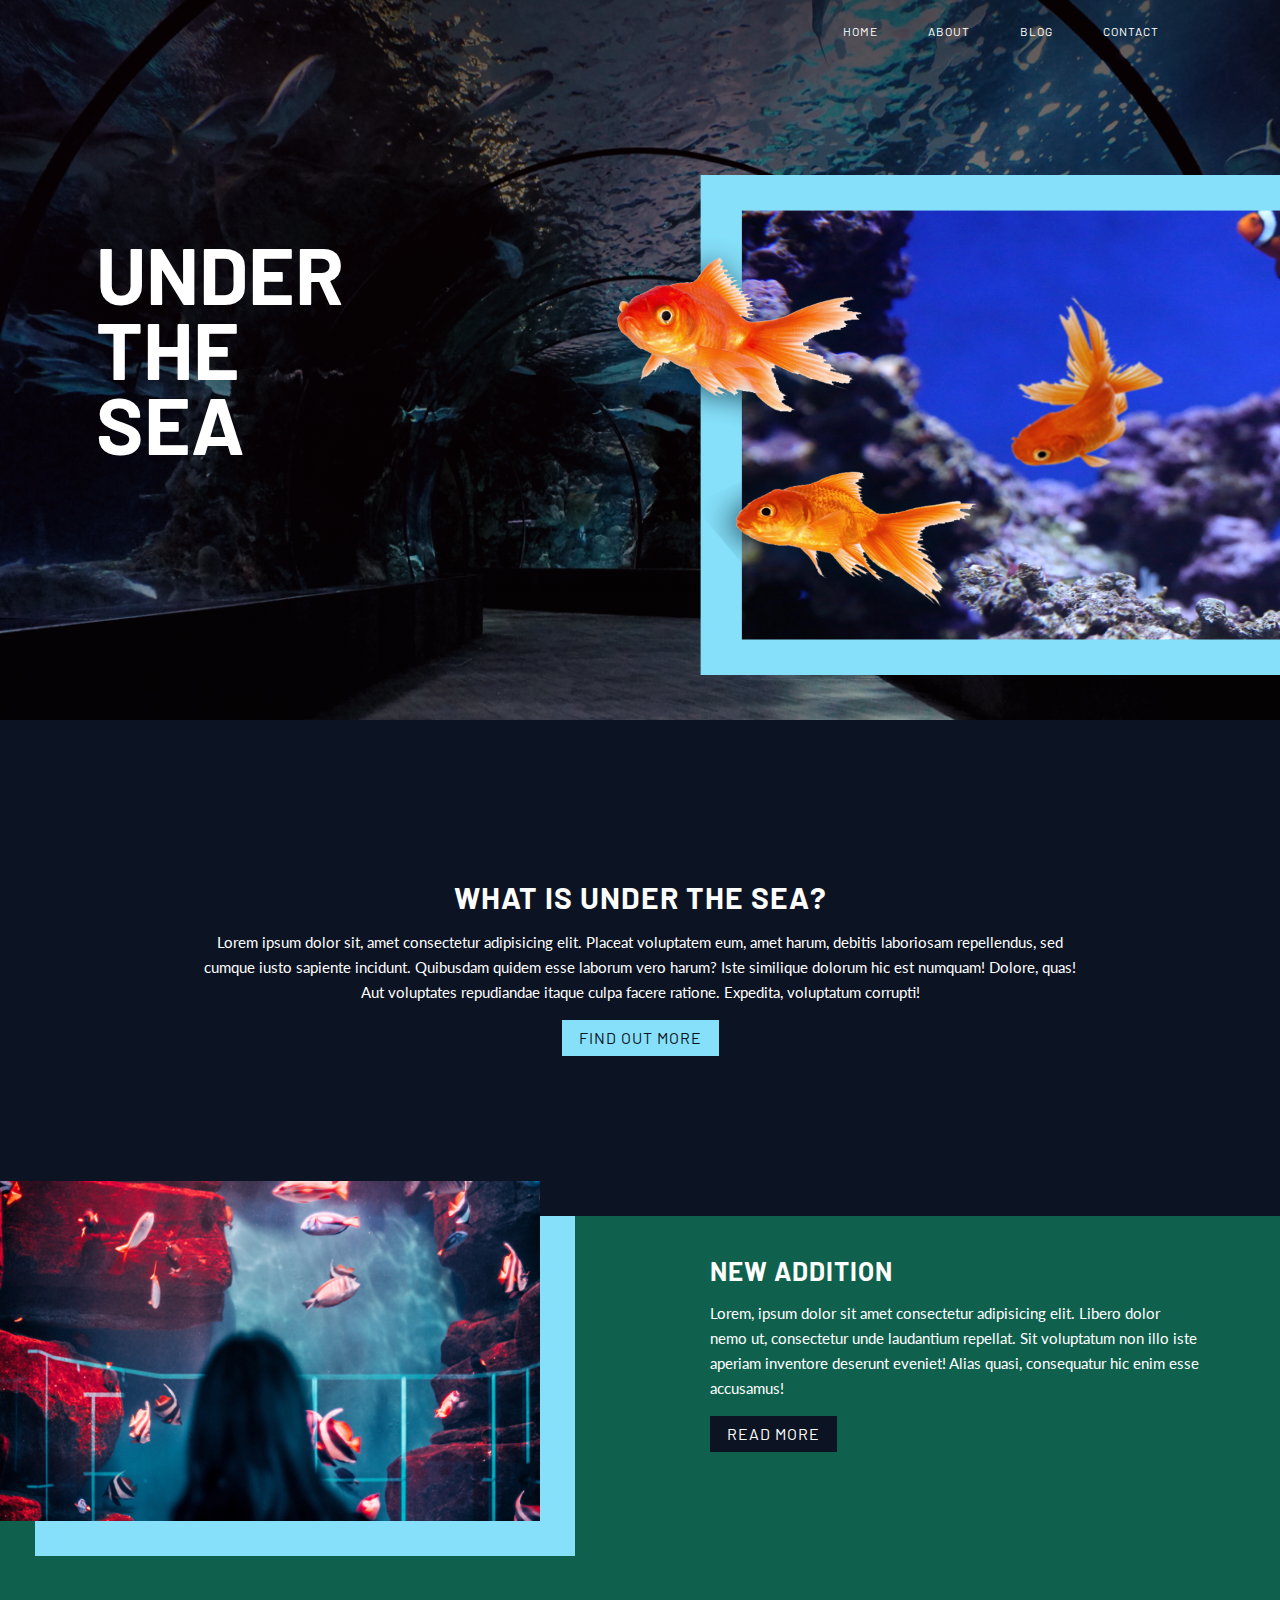
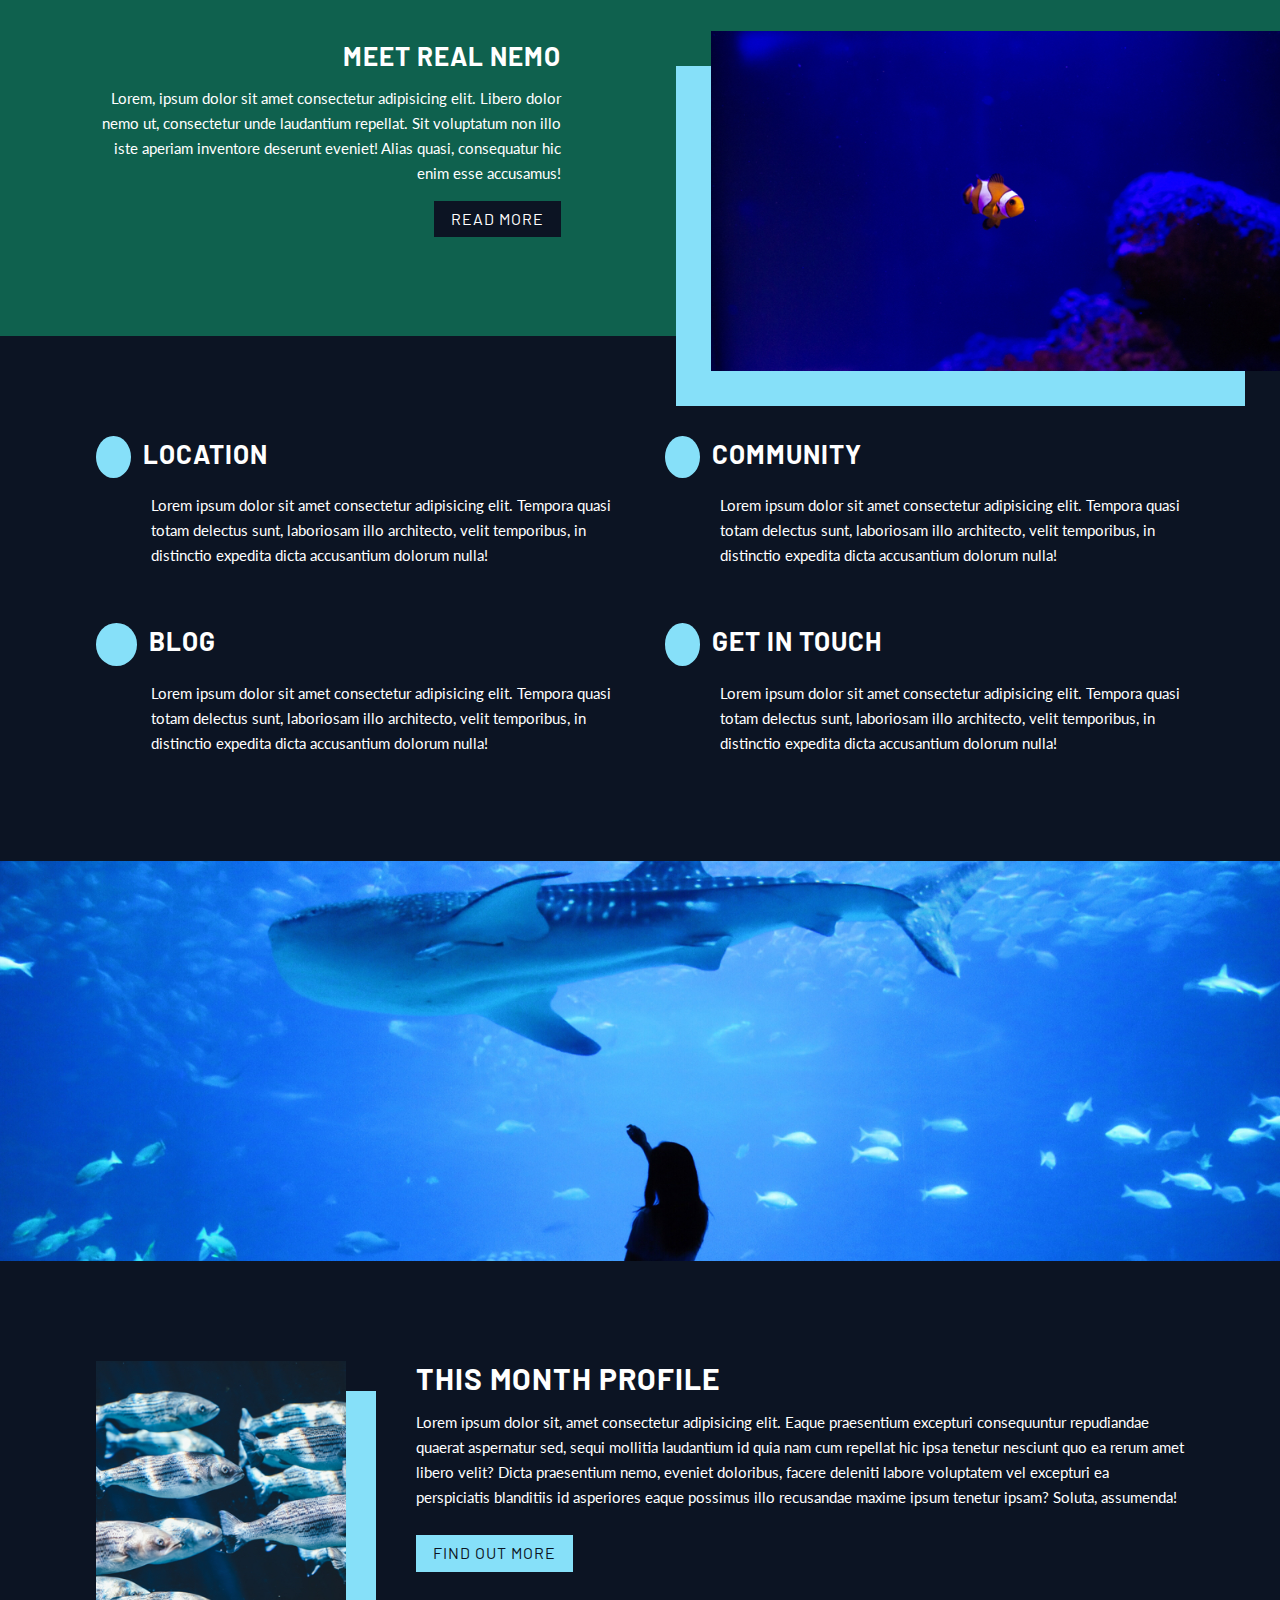
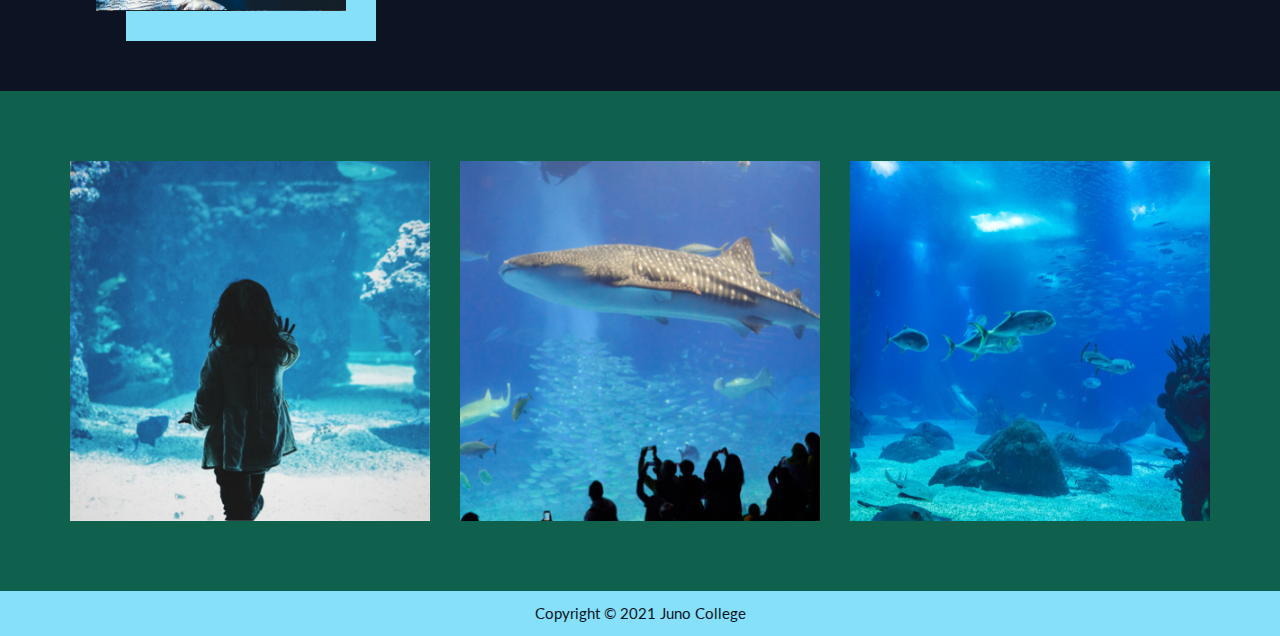
<file: index.html>
<!DOCTYPE html>
<html lang="en">
<head>
    <meta charset="UTF-8">
    <meta http-equiv="X-UA-Compatible" content="IE=edge">
    <meta name="viewport" content="width=device-width, initial-scale=1.0">
    <title>Under The Sea</title>
    <link rel="stylesheet" href="./styles/style.css">
    <link rel="preconnect" href="https://fonts.gstatic.com">
    <link href="https://fonts.googleapis.com/css2?family=Barlow:wght@700&family=Lato&display=swap" rel="stylesheet">
    <link rel="stylesheet" href="https://use.fontawesome.com/releases/v5.15.3/css/all.css" integrity="sha384-SZXxX4whJ79/gErwcOYf+zWLeJdY/qpuqC4cAa9rOGUstPomtqpuNWT9wdPEn2fk" crossorigin="anonymous">

</head>
<body>

    <header class="homepage-header">
        <div class="header-content">

            <nav class="wrapper">
                <div class="testing">
                <button class="hamburger" id="hamburger"><i class="fas fa-bars"></i></button>
                
                <ul class="home-ul" id="home-ul">
                    <li><a href="./index.html">Home</a></li>
                    <li><a href="./blog.html#about-the-sea">About</a></li>
                    <li><a href="./blog.html">Blog</a></li>
                    <li><a href="./contact.html">contact</a></li>
                </ul>
                </div>
            </nav>

            <div class="banner-text wrapper">
                <h1>Under <br> The <br> Sea</h1>
            </div>

        </div>

    </header>

    <main>

        <section class="about">

            <div class="home-box-image">
                <img src="./assets/home-box-header-3d.png" alt="goldfish image with 3d effect">
            </div>

            <div class="about-details wrapper">

                <h2>what is Under The Sea?</h2>

                <p>Lorem ipsum dolor sit, amet consectetur adipisicing elit. Placeat voluptatem eum, amet harum, debitis laboriosam repellendus, sed cumque iusto sapiente incidunt. Quibusdam quidem esse laborum vero harum? Iste similique dolorum hic est numquam! Dolore, quas! Aut voluptates repudiandae itaque culpa facere ratione. Expedita, voluptatum corrupti!</p>

                <button><a href="./blog.html#about-the-sea">find out more</a></button>

            </div>

        </section> <!-- about section ends here -->

        <section class="new-addition">

            <div class="fish-box-1">
                <div class="new-addition-calc new-addition-img">
                    <img src="./assets/left-image.jpg" alt="A women watching beautiful fishes in indoor aquarium">
                </div>

                <div class="fish-details-box  new-addition-calc">
                    <h3>new addition</h3>

                    <p>Lorem, ipsum dolor sit amet consectetur adipisicing elit. Libero dolor nemo ut, consectetur unde laudantium repellat. Sit voluptatum non illo iste aperiam inventore deserunt eveniet! Alias quasi, consequatur hic enim esse accusamus!</p>

                    <button><a href="./blog.html#about-the-sea">Read More</a></button>

                </div>

            </div>

             <div class="fish-box-2">

                <div class="clown-fish-details new-addition-calc">
                    <h3>Meet Real Nemo</h3>

                    <p>Lorem, ipsum dolor sit amet consectetur adipisicing elit. Libero dolor nemo ut, consectetur unde laudantium repellat. Sit voluptatum non illo iste aperiam inventore deserunt eveniet! Alias quasi, consequatur hic enim esse accusamus!</p>

                    <button><a href="./blog.html#about-the-sea">Read More</a></button>

                </div>

                <div class="new-addition-calc clown-fish-img">
                    <img src="./assets/right-image.jpg" alt="A beautiful clown-fish in the deep blue sea">
                </div>

            </div>

        </section> <!-- new-addition section ends here -->

        <section class="contact">

            <div class="contact-flex wrapper">

                <div class="contact-container">
                    <div class="location">
                        <h4><a href="./contact.html#location">Location</a></h4>
                        <p>Lorem ipsum dolor sit amet consectetur adipisicing elit. Tempora quasi totam delectus sunt, laboriosam illo architecto, velit temporibus, in distinctio expedita dicta accusantium dolorum nulla!</p>
                    </div>
                        
                    <div class="community">
                        <h4><a href="./contact.html#location">Community</a></h4>
                        <p>Lorem ipsum dolor sit amet consectetur adipisicing elit. Tempora quasi totam delectus sunt, laboriosam illo architecto, velit temporibus, in distinctio expedita dicta accusantium dolorum nulla!</p>
                    </div>
                </div>

                <div class="contact-container">

                    <div class="blog">
                        <h4><a href="./blog.html">Blog</a></h4>
                        <p>Lorem ipsum dolor sit amet consectetur adipisicing elit. Tempora quasi totam delectus sunt, laboriosam illo architecto, velit temporibus, in distinctio expedita dicta accusantium dolorum nulla!</p>
                    </div>

                    <div class="get-in-touch">
                        <h4><a href="./contact.html#location">Get in touch</a></h4>
                        <p>Lorem ipsum dolor sit amet consectetur adipisicing elit. Tempora quasi totam delectus sunt, laboriosam illo architecto, velit temporibus, in distinctio expedita dicta accusantium dolorum nulla!</p>
                    </div>

                </div>
                
            </div>

        </section> <!-- contact section ends here -->

        <section class="month-profile">

            <div>
                <img src="./assets/banner.jpg" alt=" A women watching tiger shark in the indoor aquarium">
            </div>

            <div class="month-profile-flex wrapper">
                <div>
                    <img src="./assets/small-box.jpg" alt=" Beautiful sea fish image">
                </div>

                <div>
                    <h5>This month profile</h5>

                    <p>Lorem ipsum dolor sit, amet consectetur adipisicing elit. Eaque praesentium excepturi consequuntur repudiandae quaerat aspernatur sed, sequi mollitia laudantium id quia nam cum repellat hic ipsa tenetur nesciunt quo ea rerum amet libero velit? Dicta praesentium nemo, eveniet doloribus, facere deleniti labore voluptatem vel excepturi ea perspiciatis blanditiis id asperiores eaque possimus illo recusandae maxime ipsum tenetur ipsam? Soluta, assumenda!</p>

                    <button><a href="./blog.html#about-the-sea">find out more</a></button>
                </div>

            </div>


        </section> <!-- month profile section ends here -->

        <section class="gallery">

            <div>
                <img src="./assets/gallery-image-1.jpg" alt="a kid watching sting ray fish">
            </div>
            <div>
                <img src="./assets/gallery-image-2.jpg" alt="People are taking picture of a big shark">
            </div>
            <div>
                <img src="./assets/gallery-image-3.jpg" alt="small fishes swiming in the indoor aquarium">
            </div>

        </section> <!-- gallery section ends here -->


    </main>

    <footer>
        <p>Copyright &copy; 2021 Juno College</p>
    </footer>

    <script src="./script.js"></script>
    
</body>
</html>
</file>
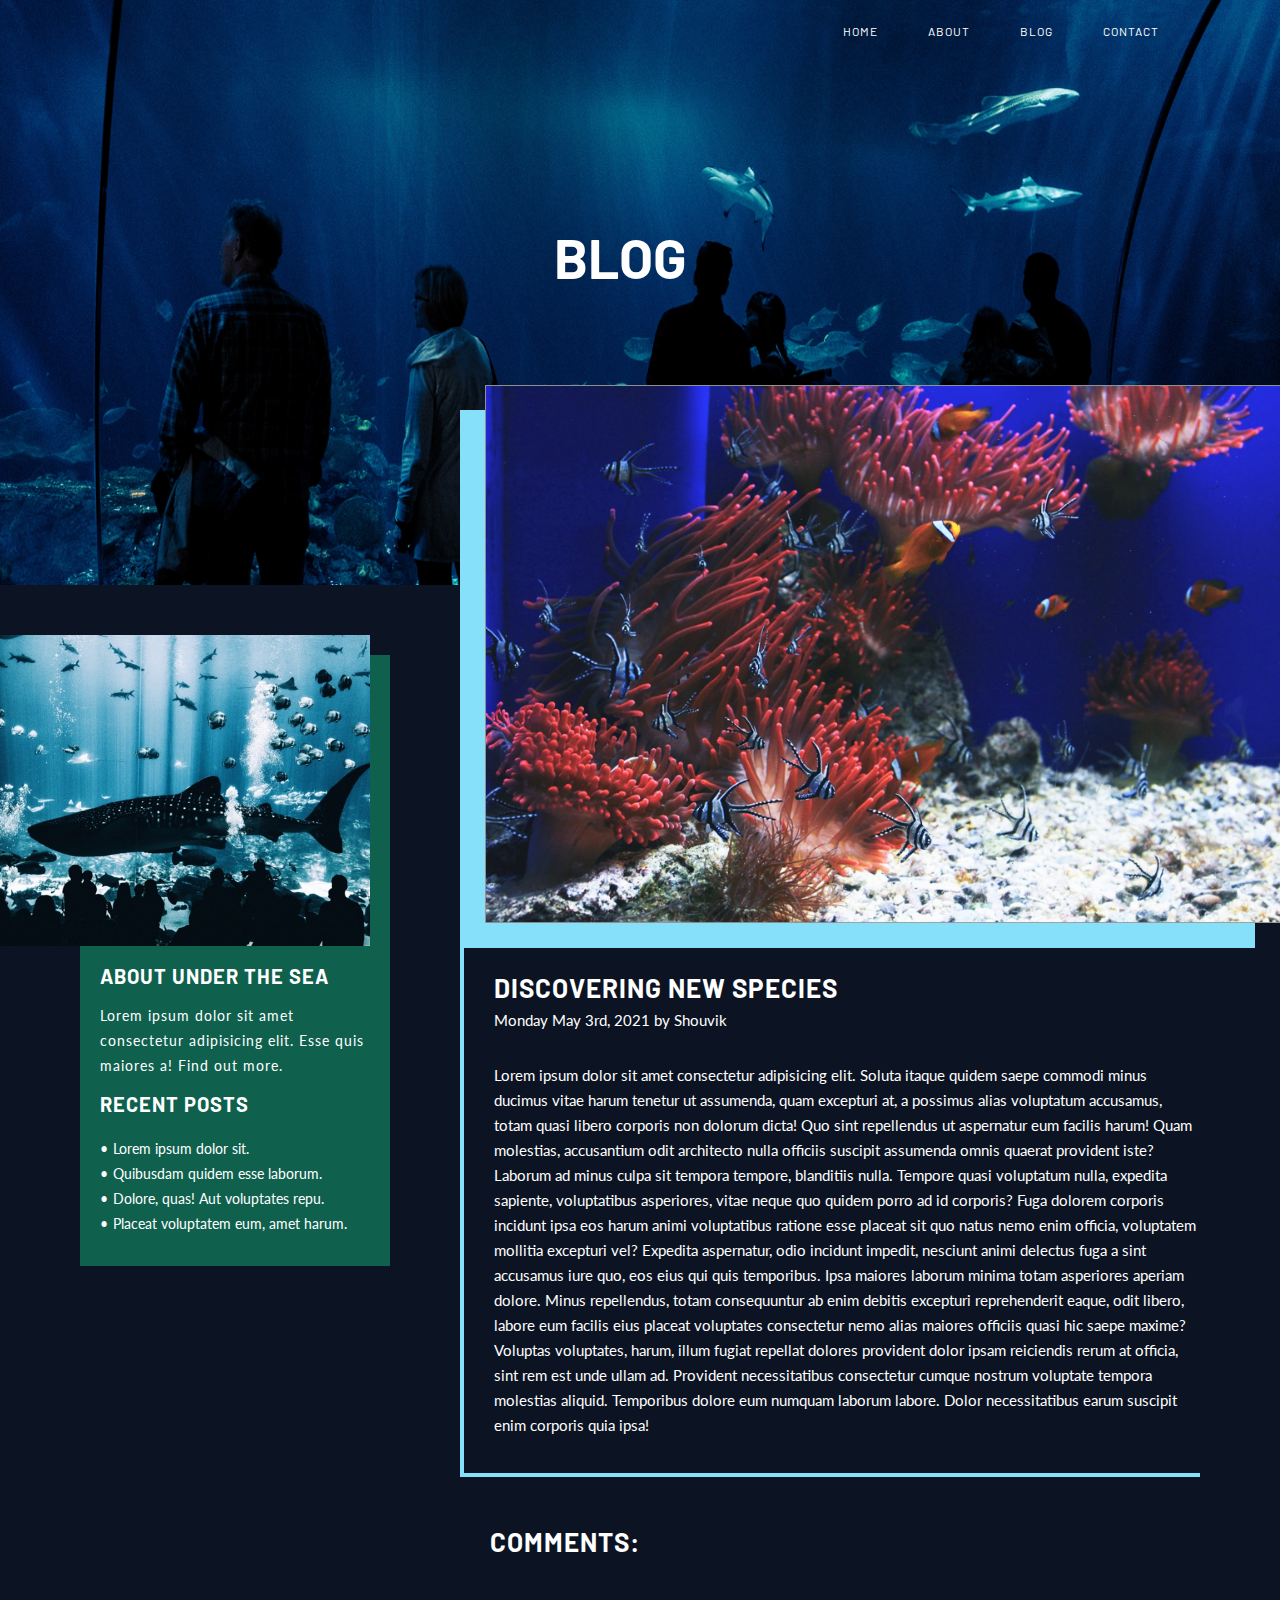
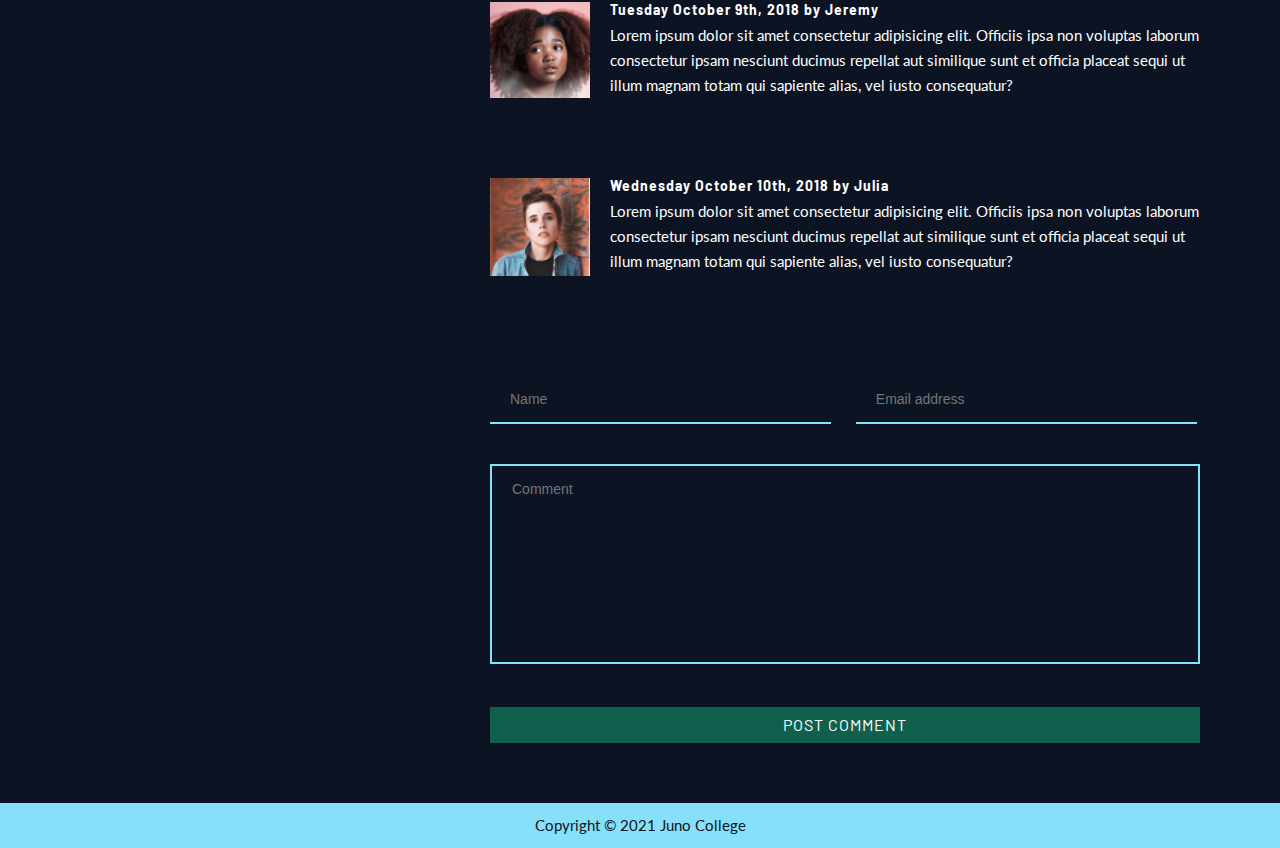
<file: blog.html>
<!DOCTYPE html>
<html lang="en">
  <head>
    <meta charset="UTF-8" />
    <meta http-equiv="X-UA-Compatible" content="IE=edge" />
    <meta name="viewport" content="width=device-width, initial-scale=1.0" />
    <title>Under The Sea - Blog page</title>
    <link rel="stylesheet" href="./styles/style.css" />
    <link rel="preconnect" href="https://fonts.gstatic.com" />
    <link
      href="https://fonts.googleapis.com/css2?family=Barlow:wght@700&family=Lato&display=swap"
      rel="stylesheet"
    />
    <link
      rel="stylesheet"
      href="https://use.fontawesome.com/releases/v5.15.3/css/all.css"
      integrity="sha384-SZXxX4whJ79/gErwcOYf+zWLeJdY/qpuqC4cAa9rOGUstPomtqpuNWT9wdPEn2fk"
      crossorigin="anonymous"
    />
  </head>
  <body class="blog-body">
    <header class="blog-page-header">
      <div class="blog-header-flex">
        <nav class="wrapper">
          <ul class="blog-ul">
            <li><a href="./index.html">Home</a></li>
            <li><a href="./blog.html#about-the-sea">About</a></li>
            <li><a href="./blog.html">Blog</a></li>
            <li><a href="./contact.html">contact</a></li>
          </ul>
        </nav>

        <div class="blog-banner-text wrapper">
          <h1>Blog</h1>
        </div>
      </div>
    </header> <!-- blog-page-header -->

    <main class="blog-main">
      <div class="blog-left-part">
        <section class="about-the-sea" id="about-the-sea">
          <div class="side-blog-img">
            <img
              src="./assets/side-blog-image.jpg"
              alt="People are watching huge shark and colorful fishes inside indoor aquarium"
            />
          </div>

          <div class="side-blog-details">
            <div>
              <h2>About under the sea</h2>
              <p>
                Lorem ipsum dolor sit amet consectetur adipisicing elit. Esse
                quis maiores a! <a href="./index.html">Find out more.</a>
              </p>
            </div>

            <div>
              <h2>Recent posts</h2>
              <ul>
                <li>Lorem ipsum dolor sit.</li>
                <li>Quibusdam quidem esse laborum.</li>
                <li>Dolore, quas! Aut voluptates repu.</li>
                <li>Placeat voluptatem eum, amet harum.</li>
              </ul>
            </div>
          </div>
        </section>
      </div> <!-- blog-left-part ends here -->

      <div class="blog-right-part">
        <section class="blog-post-section">
          <div class="blog-post-img">
            <img
              src="./assets/blog-post-image.jpg"
              alt="beautiful red coral & clown fish inside the indoor aquarium"
            />
          </div>

          <div class="blog-post-details">
            <h3>Discovering new species</h3>
            <p>Monday May 3rd, 2021 by Shouvik</p>

            <p>
              Lorem ipsum dolor sit amet consectetur adipisicing elit. Soluta
              itaque quidem saepe commodi minus ducimus vitae harum tenetur ut
              assumenda, quam excepturi at, a possimus alias voluptatum
              accusamus, totam quasi libero corporis non dolorum dicta! Quo sint
              repellendus ut aspernatur eum facilis harum! Quam molestias,
              accusantium odit architecto nulla officiis suscipit assumenda
              omnis quaerat provident iste? Laborum ad minus culpa sit tempora
              tempore, blanditiis nulla. Tempore quasi voluptatum nulla,
              expedita sapiente, voluptatibus asperiores, vitae neque quo quidem
              porro ad id corporis? Fuga dolorem corporis incidunt ipsa eos
              harum animi voluptatibus ratione esse placeat sit quo natus nemo
              enim officia, voluptatem mollitia excepturi vel? Expedita
              aspernatur, odio incidunt impedit, nesciunt animi delectus fuga a
              sint accusamus iure quo, eos eius qui quis temporibus. Ipsa
              maiores laborum minima totam asperiores aperiam dolore. Minus
              repellendus, totam consequuntur ab enim debitis excepturi
              reprehenderit eaque, odit libero, labore eum facilis eius placeat
              voluptates consectetur nemo alias maiores officiis quasi hic saepe
              maxime? Voluptas voluptates, harum, illum fugiat repellat dolores
              provident dolor ipsam reiciendis rerum at officia, sint rem est
              unde ullam ad. Provident necessitatibus consectetur cumque nostrum
              voluptate tempora molestias aliquid. Temporibus dolore eum numquam
              laborum labore. Dolor necessitatibus earum suscipit enim corporis
              quia ipsa!
            </p>
          </div>
        </section>
        <!-- blog-post-section ends here -->

        <section class="comment-box">
          <h4>Comments:</h4>
          <div class="comment-section">
            <div class="comment-box-flex">
              <div>
                <img
                  src="./assets/comment-1.jpg"
                  alt="A beautiful women with bouffant hairstyle"
                />
              </div>
              <div>
                <h5>Tuesday October 9th, 2018 by Jeremy</h5>
                <p>
                  Lorem ipsum dolor sit amet consectetur adipisicing elit.
                  Officiis ipsa non voluptas laborum consectetur ipsam nesciunt
                  ducimus repellat aut similique sunt et officia placeat sequi
                  ut illum magnam totam qui sapiente alias, vel iusto
                  consequatur?
                </p>
              </div>
            </div>

            <div class="comment-box-flex">
              <div>
                <img
                  src="./assets/comment-2.jpg"
                  alt="A beautiful women with short hair wearing a jeans shirt"
                />
              </div>
              <div>
                <h5>Wednesday October 10th, 2018 by Julia</h5>
                <p>
                  Lorem ipsum dolor sit amet consectetur adipisicing elit.
                  Officiis ipsa non voluptas laborum consectetur ipsam nesciunt
                  ducimus repellat aut similique sunt et officia placeat sequi
                  ut illum magnam totam qui sapiente alias, vel iusto
                  consequatur?
                </p>
              </div>
            </div>
          </div>
        </section> <!-- comment-box section ends here -->

        <section class="blog-form-section">
          <div class="blog-form-area">
            <form action="#">
              <div class="name-email">
                <div class="name">
                  <label for="name"></label>
                  <input
                    type="text"
                    name="name"
                    id="name"
                    placeholder="Name"
                    required
                  />
                </div>

                <div class="email">
                  <label for="email"></label>
                  <input
                    type="email"
                    name="email"
                    id="email"
                    placeholder="Email address"
                    required
                  />
                </div>
              </div>

              <div class="message">
                <label for="message"></label>
                <textarea
                  name="message"
                  id="message"
                  placeholder="Comment"
                ></textarea>
              </div>

              <button type="submit">Post comment</button>
            </form>
          </div>
        </section> <!-- blog-form-section ends here -->
      </div> <!-- blog-right-part ends here -->
      
    </main>

    <footer>
      <p>Copyright &copy 2021 Juno College</p>
    </footer>

  </body>
</html>
</file>
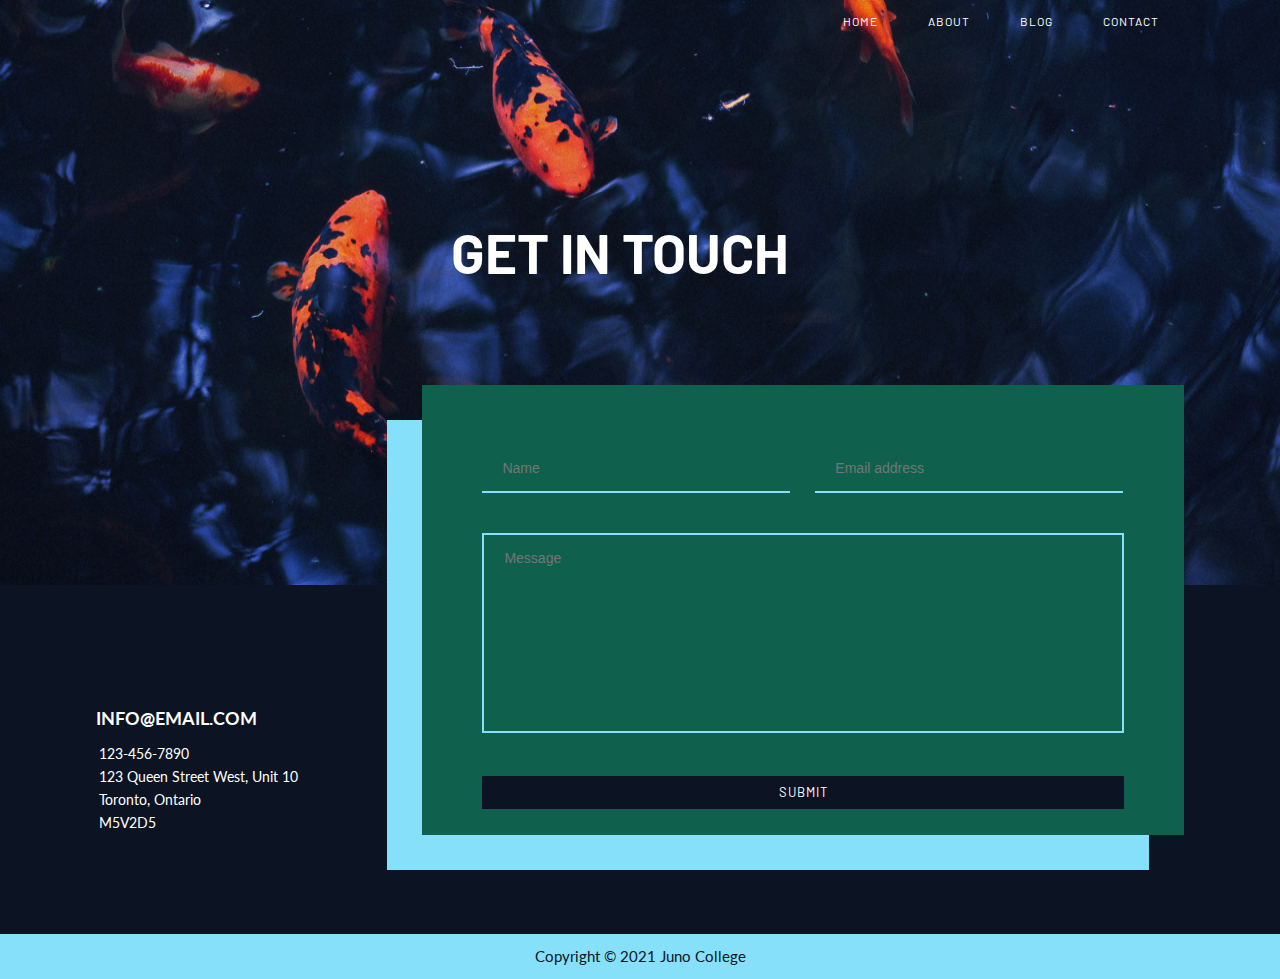
<file: contact.html>
<!DOCTYPE html>
<html lang="en">
  <head>
    <meta charset="UTF-8" />
    <meta http-equiv="X-UA-Compatible" content="IE=edge" />
    <meta name="viewport" content="width=device-width, initial-scale=1.0" />
    <title>Under The Sea - Contact page</title>
    <link rel="stylesheet" href="./styles/style.css" />
    <link rel="preconnect" href="https://fonts.gstatic.com" />
    <link
      href="https://fonts.googleapis.com/css2?family=Barlow:wght@700&family=Lato&display=swap"
      rel="stylesheet"
    />
    <link
      rel="stylesheet"
      href="https://use.fontawesome.com/releases/v5.15.3/css/all.css"
      integrity="sha384-SZXxX4whJ79/gErwcOYf+zWLeJdY/qpuqC4cAa9rOGUstPomtqpuNWT9wdPEn2fk"
      crossorigin="anonymous"
    />
  </head>
  <body>
    <header class="contact-page-header">
      <div class="contact-header-flex">
        <nav class="wrapper">
          <ul class="contact-ul">
            <li><a href="./index.html">Home</a></li>
            <li><a href="./blog.html#about-the-sea">About</a></li>
            <li><a href="./blog.html">Blog</a></li>
            <li><a href="./contact.html">contact</a></li>
          </ul>
        </nav>

        <div class="contact-banner-text wrapper">
          <h1>Get in touch</h1>
        </div>
      </div>
    </header> <!-- contact-page-header ends here -->

    <main>
      <section class="contact-page-section" id="location">
        <div class="contact-page-flex wrapper">
          <div class="contact-page-details-box">
            <div class="social-links">
              <ul>
                <li>
                  <a href="https://www.facebook.com/" target="_blank"
                    ><i class="fab fa-facebook-f"></i
                  ></a>
                </li>
                <li>
                  <a href="https://www.instagram.com" target="_blank"
                    ><i class="fab fa-instagram"></i
                  ></a>
                </li>
                <li>
                  <a href="https://www.twitter.com" target="_blank"
                    ><i class="fab fa-twitter"></i
                  ></a>
                </li>
                <li>
                  <a href="https://www.whatsapp.com" target="_blank"
                    ><i class="fab fa-whatsapp"></i
                  ></a>
                </li>
              </ul>
            </div>

            <address>
              <p><a href="mailto:info@email.com">info@email.com</a></p>
              <p><a href="tel:123-456-7890">123-456-7890</a></p>
              <p>123 Queen Street West, Unit 10</p>
              <p>Toronto, Ontario</p>
              <p>M5V2D5</p>
            </address>
          </div> <!-- contact-page-details-box ends here -->

          <div class="form-area">
            <form action="#">
              <div class="name-email">
                <div class="name">
                  <label for="name"></label>
                  <input
                    type="text"
                    name="name"
                    id="name"
                    placeholder="Name"
                    required
                  />
                </div>

                <div class="email">
                  <label for="email"></label>
                  <input
                    type="email"
                    name="email"
                    id="email"
                    placeholder="Email address"
                    required
                  />
                </div>
              </div>

              <div class="message">
                <label for="message"></label>
                <textarea
                  name="message"
                  id="message"
                  placeholder="Message"
                ></textarea>
              </div>

              <button type="submit">Submit</button>
            </form>
          </div> <!-- form-area ends here -->

        </div> <!-- contact-page-flex ends here -->

      </section> <!-- contact-page-section ends here -->

    </main>

    <footer>
      <p>Copyright &copy 2021 Juno College</p>
    </footer>
    
  </body>
</html>
</file>
<file: styles/style.css>
@charset "UTF-8";
html {
  line-height: 1.15;
  -ms-text-size-adjust: 100%;
  -webkit-text-size-adjust: 100%;
}

body {
  margin: 0;
}

article,
aside,
footer,
header,
nav,
section {
  display: block;
}

h1 {
  font-size: 2em;
  margin: 0.67em 0;
}

figcaption,
figure,
main {
  display: block;
}

figure {
  margin: 1em 40px;
}

hr {
  -webkit-box-sizing: content-box;
          box-sizing: content-box;
  height: 0;
  overflow: visible;
}

pre {
  font-family: monospace, monospace;
  font-size: 1em;
}

a {
  background-color: transparent;
  -webkit-text-decoration-skip: objects;
}

abbr[title] {
  border-bottom: none;
  text-decoration: underline;
  -webkit-text-decoration: underline dotted;
          text-decoration: underline dotted;
}

b,
strong {
  font-weight: inherit;
}

b,
strong {
  font-weight: bolder;
}

code,
kbd,
samp {
  font-family: monospace, monospace;
  font-size: 1em;
}

dfn {
  font-style: italic;
}

mark {
  background-color: #ff0;
  color: #000;
}

small {
  font-size: 80%;
}

sub,
sup {
  font-size: 75%;
  line-height: 0;
  position: relative;
  vertical-align: baseline;
}

sub {
  bottom: -0.25em;
}

sup {
  top: -0.5em;
}

audio,
video {
  display: inline-block;
}

audio:not([controls]) {
  display: none;
  height: 0;
}

img {
  border-style: none;
}

svg:not(:root) {
  overflow: hidden;
}

button,
input,
optgroup,
select,
textarea {
  font-family: sans-serif;
  font-size: 100%;
  line-height: 1.15;
  margin: 0;
}

button,
input {
  overflow: visible;
}

button,
select {
  text-transform: none;
}

button,
html [type=button],
[type=reset],
[type=submit] {
  -webkit-appearance: button;
}

button::-moz-focus-inner,
[type=button]::-moz-focus-inner,
[type=reset]::-moz-focus-inner,
[type=submit]::-moz-focus-inner {
  border-style: none;
  padding: 0;
}

button:-moz-focusring,
[type=button]:-moz-focusring,
[type=reset]:-moz-focusring,
[type=submit]:-moz-focusring {
  outline: 1px dotted ButtonText;
}

fieldset {
  padding: 0.35em 0.75em 0.625em;
}

legend {
  -webkit-box-sizing: border-box;
          box-sizing: border-box;
  color: inherit;
  display: table;
  max-width: 100%;
  padding: 0;
  white-space: normal;
}

progress {
  display: inline-block;
  vertical-align: baseline;
}

textarea {
  overflow: auto;
}

[type=checkbox],
[type=radio] {
  -webkit-box-sizing: border-box;
          box-sizing: border-box;
  padding: 0;
}

[type=number]::-webkit-inner-spin-button,
[type=number]::-webkit-outer-spin-button {
  height: auto;
}

[type=search] {
  -webkit-appearance: textfield;
  outline-offset: -2px;
}

[type=search]::-webkit-search-cancel-button,
[type=search]::-webkit-search-decoration {
  -webkit-appearance: none;
}

::-webkit-file-upload-button {
  -webkit-appearance: button;
  font: inherit;
}

details,
menu {
  display: block;
}

summary {
  display: list-item;
}

canvas {
  display: inline-block;
}

template {
  display: none;
}

[hidden] {
  display: none;
}

.clearfix:after {
  visibility: hidden;
  display: block;
  font-size: 0;
  content: "";
  clear: both;
  height: 0;
}

* {
  -webkit-box-sizing: border-box;
  box-sizing: border-box;
}

.visuallyHidden:not(:focus):not(:active) {
  position: absolute;
  width: 1px;
  height: 1px;
  margin: -1px;
  border: 0;
  padding: 0;
  white-space: nowrap;
  -webkit-clip-path: inset(100%);
          clip-path: inset(100%);
  clip: rect(0 0 0);
  overflow: hidden;
}

.sr-only {
  position: absolute;
  width: 1px;
  height: 1px;
  margin: -1px;
  border: 0;
  padding: 0;
  white-space: nowrap;
  -webkit-clip-path: inset(100%);
          clip-path: inset(100%);
  clip: rect(0 0 0 0);
  overflow: hidden;
}

.homepage-header {
  background-image: -webkit-gradient(linear, left top, left bottom, from(rgba(11, 1, 1, 0.674)), to(rgba(18, 8, 8, 0.236))), url(../../assets/header-image.jpg);
  background-image: linear-gradient(rgba(11, 1, 1, 0.674), rgba(18, 8, 8, 0.236)), url(../../assets/header-image.jpg);
  height: 80vh;
  background-repeat: no-repeat;
  background-size: 100% 100%;
  background-position: center;
}

.home-ul,
.contact-ul,
.blog-ul {
  display: -webkit-box;
  display: -ms-flexbox;
  display: flex;
  -webkit-box-pack: end;
      -ms-flex-pack: end;
          justify-content: flex-end;
  -webkit-box-align: center;
      -ms-flex-align: center;
          align-items: center;
  font-family: "Barlow", sans-serif;
}

.homepage-header nav {
  display: -webkit-box;
  display: -ms-flexbox;
  display: flex;
  -ms-flex-wrap: wrap;
      flex-wrap: wrap;
  -webkit-box-pack: end;
      -ms-flex-pack: end;
          justify-content: flex-end;
}

.hamburger {
  background-color: transparent;
  border: none;
  padding-top: 22px;
  color: #fff;
  display: none;
}

.hamburger:hover,
.hamburger:focus {
  outline: none;
  border: none;
}

.contact-ul {
  margin-top: 0;
}

.home-ul li,
.contact-ul li,
.blog-ul li {
  padding: 15px 25px 0;
  font-size: 1.2rem;
  letter-spacing: 1px;
}

.home-ul a:hover,
.home-ul a:focus,
.contact-ul a:hover,
.contact-ul a:focus,
.blog-ul a:hover,
.blog-ul a:focus {
  color: #86e0f9;
}

h1 {
  font-size: 8rem;
  color: #fff;
  font-weight: bold;
  font-family: "Barlow", sans-serif;
  text-transform: uppercase;
  line-height: 75px;
}

.header-content,
.contact-header-flex,
.blog-header-flex {
  display: -webkit-box;
  display: -ms-flexbox;
  display: flex;
  height: 90%;
  -webkit-box-orient: vertical;
  -webkit-box-direction: normal;
      -ms-flex-direction: column;
          flex-direction: column;
}

.banner-text {
  height: 100%;
  display: -webkit-box;
  display: -ms-flexbox;
  display: flex;
  -webkit-box-pack: start;
      -ms-flex-pack: start;
          justify-content: flex-start;
  -webkit-box-align: center;
      -ms-flex-align: center;
          align-items: center;
}

.blog-banner-text,
.contact-banner-text {
  height: 100%;
  display: -webkit-box;
  display: -ms-flexbox;
  display: flex;
  -webkit-box-pack: center;
      -ms-flex-pack: center;
          justify-content: center;
  -webkit-box-align: center;
      -ms-flex-align: center;
          align-items: center;
  padding-bottom: 60px;
  padding-right: 40px;
}

.contact-page-header {
  background-image: url(../../assets/contact-header.jpg);
  height: 65vh;
  background-repeat: no-repeat;
  background-size: 100% 100%;
  background-position: center;
}

.contact-banner-text h1,
.blog-page-header h1 {
  font-size: 5.5rem;
  color: #fff;
  font-weight: bold;
  font-family: "Barlow", sans-serif;
  text-transform: uppercase;
}

.blog-page-header {
  background-image: url(../../assets/blog-header.jpg);
  height: 65vh;
  background-repeat: no-repeat;
  background-size: 100% 100%;
  background-position: center;
}

.contact-page-section {
  background-color: #0c1423;
}

.social-links ul {
  margin-top: 0;
  padding-left: 0;
  display: -webkit-box;
  display: -ms-flexbox;
  display: flex;
}
.social-links ul li {
  padding: 0 10px;
}
.social-links ul :nth-of-type(1) {
  padding-left: 0;
}

.social-links i {
  font-size: 1.6rem;
  -webkit-transition: 0.2s linear;
  transition: 0.2s linear;
}

.social-links i:hover,
.social-links i:focus {
  -webkit-transform: scale(1.3);
          transform: scale(1.3);
}

address {
  font-style: normal;
}

address p:nth-of-type(1) {
  padding: 15px 0;
  font-size: 1.8rem;
  font-weight: bold;
}

address p {
  padding: 3px;
  font-size: 1.4rem;
  line-height: 17px;
}

.contact-page-flex {
  display: -webkit-box;
  display: -ms-flexbox;
  display: flex;
  position: relative;
  padding: 100px 0;
}

.contact-page-details-box {
  margin-right: 35px;
  width: 30%;
}

.form-area {
  width: 70%;
  background-color: #0f614e;
  padding: 60px;
  height: 450px;
  -webkit-box-shadow: -35px 35px #86e0f9;
          box-shadow: -35px 35px #86e0f9;
  position: absolute;
  top: -200px;
  right: 0;
}

.name-email {
  display: -webkit-box;
  display: -ms-flexbox;
  display: flex;
}

.name,
.email {
  width: 48%;
  margin-bottom: 40px;
}

.name {
  margin-right: 25px;
}

.message {
  margin-bottom: 40px;
}

input,
textarea {
  padding: 15px 20px;
  background-color: #0f614e;
  color: #fff;
  font-size: 1.4rem;
}

input {
  border: none;
  width: 100%;
  border-bottom: 2px solid #86e0f9;
}

textarea {
  width: 100%;
  height: 200px;
  resize: none;
  border: 2px solid #86e0f9;
}

input:focus,
textarea:focus {
  outline: none;
}

.form-area button {
  width: 100%;
  text-transform: uppercase;
  color: #fff;
  background-color: #0c1423;
  border: 1px solid #0c1423;
  font-size: 1.3rem;
}

.form-area button:hover,
.form-area button:focus {
  border: 1px solid #86e0f9;
}

.blog-body {
  background-color: #0c1423;
}

.about-the-sea {
  position: relative;
  padding-top: 70px;
}

.side-blog-details {
  background-color: #0f614e;
  padding: 310px 20px 20px;
  width: 310px;
  margin-left: 80px;
}

.side-blog-details a {
  text-transform: none;
}
.side-blog-details a:hover, .side-blog-details a:focus {
  color: #e8b024;
}

.side-blog-details p {
  font-size: 1.4rem;
  letter-spacing: 1px;
}

.side-blog-details ul li::before {
  content: "•";
  color: #fff;
  padding-right: 5px;
}

.side-blog-details ul {
  padding-left: 0;
  padding-top: 10px;
}

.side-blog-details ul li {
  color: #fff;
  line-height: 25px;
  font-size: 1.4rem;
}

.side-blog-img img {
  width: 370px;
}

.side-blog-img {
  position: absolute;
  left: 0;
  top: 50px;
}

.blog-body h2 {
  font-size: 2rem;
}

.blog-post-img img {
  -webkit-box-shadow: -25px 25px #86e0f9;
          box-shadow: -25px 25px #86e0f9;
}

.blog-post-img {
  margin-top: -200px;
  margin-left: 25px;
}

.blog-main {
  display: -webkit-box;
  display: -ms-flexbox;
  display: flex;
}

.blog-left-part {
  margin-right: 70px;
}

.blog-post-details {
  padding: 50px 0px 10px 30px;
  border-left: 4px solid #86e0f9;
  border-bottom: 4px solid #86e0f9;
  margin-right: 80px;
}

.blog-post-details p,
.comment-box p {
  padding: 5px 0 25px;
}

.comment-box {
  padding: 50px 0px 10px 30px;
  margin-right: 80px;
}

.comment-box h4 {
  margin-bottom: 35px;
  padding-bottom: 10px;
}

.comment-box-flex {
  display: -webkit-box;
  display: -ms-flexbox;
  display: flex;
}

.comment-box-flex img {
  width: 100px;
}

.comment-section div:nth-of-type(1) {
  padding-bottom: 40px;
}

.comment-box-flex div:nth-of-type(1) {
  margin-right: 20px;
}

.comment-box-flex h5 {
  font-size: 1.4rem;
  text-transform: none;
}

.blog-form-area {
  padding: 50px 0px 10px 30px;
  margin-right: 80px;
  padding-bottom: 60px;
}

.blog-form-area input,
.blog-form-area textarea {
  background-color: #0c1423;
}

.blog-form-area button {
  width: 100%;
  background-color: #0f614e;
  border: 1px solid #0f614e;
  color: #fff;
  text-transform: uppercase;
}

html {
  font-size: 62.5%;
}

body {
  font-family: "Lato", sans-serif;
}

body,
h1,
h2,
h3,
h4,
h5,
p {
  margin: 0;
  padding: 0;
}

ul {
  list-style: none;
}

a {
  text-decoration: none;
  color: #fff;
  text-transform: uppercase;
}

img {
  display: block;
  width: 100%;
}

p {
  padding: 15px 0;
  line-height: 25px;
  color: #fff;
  font-size: 1.5rem;
}

.wrapper {
  max-width: 1200px;
  width: 85%;
  margin: 0 auto;
}

h1,
h2,
h3,
h4,
h5 {
  color: #fff;
  font-family: "Barlow", sans-serif;
  text-transform: uppercase;
}

.about {
  background-color: #0c1423;
}

.home-box-image img {
  width: 700px;
  height: 500px;
}

.home-box-image {
  position: absolute;
  top: 175px;
  right: 0;
}

button {
  padding: 8px 16px;
  border: none;
  background-color: #86e0f9;
  font-family: "Barlow", sans-serif;
  letter-spacing: 1px;
  font-size: 1.6rem;
  border: 1px solid #86E0F9;
}

button:hover,
button:focus {
  border: 1px solid #0c1423;
  cursor: pointer;
}

.about-details {
  text-align: center;
  padding: 160px 100px;
}

.about-details a {
  color: #0c1423;
}

h2 {
  font-size: 3rem;
  letter-spacing: 1px;
}

h3 {
  font-size: 2.6rem;
  letter-spacing: 1px;
}

.new-addition {
  background-color: #0f614e;
}

.new-addition img {
  height: 340px;
}

.fish-box-1,
.fish-box-2 {
  display: -webkit-box;
  display: -ms-flexbox;
  display: flex;
  -webkit-box-orient: horizontal;
  -webkit-box-direction: normal;
      -ms-flex-flow: row nowrap;
          flex-flow: row nowrap;
}

.fish-box-1 {
  margin-bottom: 40px;
}

.new-addition-calc {
  width: calc(100% / 2);
}

.new-addition-img {
  margin-right: 110px;
}

.fish-details-box {
  padding: 40px 0px;
  padding-left: 60px;
  margin-right: 80px;
}

.clown-fish-img {
  margin-left: 50px;
}

.clown-fish-details {
  padding: 45px 0px;
  padding-right: 100px;
  margin-left: 80px;
  text-align: right;
}

.new-addition button {
  background: #0c1423;
}

.fish-box-1 p {
  text-align: left;
}

.fish-box-2 p {
  text-align: right;
}

.new-addition button {
  border: 1px solid #0c1423;
}

.new-addition button:hover,
.new-addition button:focus {
  border: 1px solid #0f614e;
  color: #86e0f9;
  cursor: pointer;
}

.new-addition button:hover a,
.new-addition button:focus a {
  color: #fffedc;
}

.fish-box-1 img {
  -webkit-box-shadow: 35px 35px #86e0f9;
          box-shadow: 35px 35px #86e0f9;
  position: relative;
  top: -35px;
}

.fish-box-2 img {
  -webkit-box-shadow: -35px 35px #86e0f9;
          box-shadow: -35px 35px #86e0f9;
  position: relative;
  bottom: -35px;
}

h4 {
  font-size: 2.6rem;
  letter-spacing: 1px;
}

.contact {
  background-color: #0c1423;
}

.contact-container {
  display: -webkit-box;
  display: -ms-flexbox;
  display: flex;
}

.contact-flex {
  padding: 100px 0 50px;
}

.location,
.blog {
  margin-right: 50px;
}

.contact-container div:nth-of-type(1) {
  margin-bottom: 40px;
}

.location h4::before,
.community h4::before,
.blog h4::before,
.get-in-touch h4::before {
  font-family: "Font Awesome 5 Free";
  display: inline-block;
  border-radius: 50%;
  background-color: #86e0f9;
  color: #0c1423;
  font-size: 2.3rem;
  padding: 8px;
  position: relative;
  margin-right: 12px;
}

.location h4::before {
  content: "";
}

.community h4::before {
  content: "";
}

.blog h4::before {
  content: "";
  padding: 8px 11px;
}

.get-in-touch h4::before {
  content: "";
}

.contact p {
  padding-left: 55px;
}

h4:hover,
h4:focus {
  -webkit-box-shadow: 2px 2px 4px 1px #86e0f9;
          box-shadow: 2px 2px 4px 1px #86e0f9;
}

h5 {
  font-size: 3rem;
  letter-spacing: 1px;
}

.month-profile {
  background-color: #0c1423;
}

.month-profile-flex {
  padding: 100px 0 80px;
  display: -webkit-box;
  display: -ms-flexbox;
  display: flex;
}

.month-profile button a {
  color: #0c1423;
}

.month-profile-flex img {
  width: 250px;
  -webkit-box-shadow: 30px 30px #86e0f9;
          box-shadow: 30px 30px #86e0f9;
  margin-right: 70px;
}

.month-profile-flex p {
  padding: 15px 0 25px;
}

.gallery {
  background-color: #0f614e;
  padding: 70px;
  display: -webkit-box;
  display: -ms-flexbox;
  display: flex;
  -ms-flex-wrap: nowrap;
      flex-wrap: nowrap;
}

.gallery div:nth-of-type(2) {
  margin: 0 30px;
}

footer {
  background-color: #86e0f9;
}

footer p {
  color: #0c1423;
  text-align: center;
  padding: 10px;
}

@media (max-width: 955px) {
  .home-box-image img {
    width: 550px;
  }

  .home-ul li {
    padding: 15px 18px 0;
  }

  .new-addition-img {
    margin-right: 70px;
  }

  .clown-fish-img {
    margin-left: 20px;
  }

  .fish-box-1 img {
    -webkit-box-shadow: 28px 28px #86e0f9;
            box-shadow: 28px 28px #86e0f9;
  }

  .fish-box-2 img {
    -webkit-box-shadow: -28px 28px #86e0f9;
            box-shadow: -28px 28px #86e0f9;
  }

  .month-profile-flex p {
    padding: 15px 0 18px;
  }

  .month-profile-flex img {
    width: 300px;
    margin-right: 70px;
  }
}
@media (max-width: 882px) {
  .homepage-header {
    height: 70vh;
  }

  h1 {
    font-size: 7rem;
  }

  .home-box-image img {
    width: 520px;
    height: 420px;
  }

  .home-ul li {
    padding: 15px 15px 0;
  }

  .about-details {
    text-align: center;
    padding: 120px 70px 140px;
  }

  .fish-box-1 {
    margin-bottom: 0px;
  }

  .new-addition img {
    height: 250px;
  }

  .new-addition-img {
    margin-right: 70px;
  }

  .fish-details-box {
    padding-top: 20px;
    padding-bottom: 20px;
    padding-left: 20px;
    margin-right: 40px;
  }

  .clown-fish-img {
    margin-left: 85px;
  }

  .clown-fish-details {
    padding-top: 40px;
    padding-right: 5px;
    margin-left: 40px;
  }

  .fish-box-2 img {
    bottom: -65px;
  }

  .month-profile-flex {
    -webkit-box-orient: vertical;
    -webkit-box-direction: normal;
        -ms-flex-direction: column;
            flex-direction: column;
    -webkit-box-align: center;
        -ms-flex-align: center;
            align-items: center;
    padding: 80px 0;
    text-align: center;
  }

  .month-profile-flex div:nth-of-type(1) {
    padding-bottom: 70px;
  }

  .month-profile-flex img {
    width: 350px;
    margin-right: 0;
  }
}
@media (max-width: 790px) {
  .homepage-header {
    height: 65vh;
  }

  p {
    padding: 13px 0;
    line-height: 23px;
    color: #fff;
    font-size: 1.4rem;
  }

  h1 {
    font-size: 6.3rem;
  }

  h2 {
    font-size: 2.5rem;
  }

  h3,
h4 {
    font-size: 2rem;
  }

  h5 {
    font-size: 2.4rem;
  }

  button {
    padding: 5px 14px;
    letter-spacing: 1px;
    font-size: 1.3rem;
    border: 1px solid #86e0f9;
  }

  .about-details {
    padding: 130px 40px;
  }

  .home-box-image img {
    width: 450px;
    height: 400px;
  }

  .home-ul li {
    padding: 15px 10px 0;
  }

  .new-addition-img {
    margin-right: 30px;
  }

  .fish-details-box {
    padding-top: 20px;
    padding-bottom: 10px;
    padding-left: 20px;
    margin-right: 10px;
  }

  .clown-fish-img {
    margin-left: 0px;
  }

  .clown-fish-details {
    padding-top: 50px;
    padding-right: 55px;
    margin-left: 10px;
  }

  .fish-box-1 img {
    -webkit-box-shadow: 10px 15px 30px 1px #86e0f9;
            box-shadow: 10px 15px 30px 1px #86e0f9;
    top: 0;
  }

  .fish-box-2 img {
    -webkit-box-shadow: -10px -15px 30px 1px #86e0f9;
            box-shadow: -10px -15px 30px 1px #86e0f9;
    bottom: -36px;
  }

  .contact-flex {
    padding: 60px 0px;
  }

  .contact-container div:nth-of-type(1) {
    margin-bottom: 30px;
  }

  .location h3::before,
.community h3::before,
.blog h3::before,
.get-in-touch h3::before {
    font-size: 1.7rem;
  }

  .contact p {
    padding-left: 45px;
  }

  .gallery div:nth-of-type(2) {
    margin: 0 20px;
  }
}
@media (max-width: 718px) {
  .fish-box-2 img {
    -webkit-box-shadow: -10px -15px 30px 1px #86e0f9;
            box-shadow: -10px -15px 30px 1px #86e0f9;
  }

  .clown-fish-img {
    margin-left: 25px;
  }

  .clown-fish-details {
    padding-top: 50px;
    padding-right: 20px;
    margin-left: 10px;
  }

  .gallery {
    -ms-flex-wrap: wrap;
        flex-wrap: wrap;
    -webkit-box-pack: center;
        -ms-flex-pack: center;
            justify-content: center;
    -webkit-box-align: center;
        -ms-flex-align: center;
            align-items: center;
  }

  .gallery div:nth-of-type(2) {
    margin: 20px 0px;
  }
}
@media (max-width: 676px) {
  .homepage-header {
    height: 55vh;
  }

  .testing {
    display: -webkit-box;
    display: -ms-flexbox;
    display: flex;
  }

  .home-ul {
    display: none;
    width: 100%;
    margin-top: 0;
    margin-bottom: 0;
    -webkit-box-ordinal-group: 2;
        -ms-flex-order: 1;
            order: 1;
  }

  .home-ul li {
    padding-top: 15px;
  }

  .home-ul.show {
    display: -webkit-box;
    display: -ms-flexbox;
    display: flex;
  }

  .hamburger {
    display: block;
    -webkit-box-ordinal-group: 3;
        -ms-flex-order: 2;
            order: 2;
    -webkit-transition: all 0.2s linear;
    transition: all 0.2s linear;
  }

  .hamburger:hover {
    color: #86e0f9;
  }

  .banner-text {
    height: 100%;
    -webkit-box-align: start;
        -ms-flex-align: start;
            align-items: flex-start;
    padding-top: 40px;
  }

  h1 {
    font-size: 5rem;
    line-height: 50px;
  }

  .home-box-image img {
    width: 390px;
    height: 280px;
  }

  .home-box-image {
    top: 145px;
  }

  .home-ul li {
    font-size: 1rem;
  }

  .about-details {
    padding: 90px 30px;
  }

  .fish-box-1,
.fish-box-2 {
    -webkit-box-orient: vertical;
    -webkit-box-direction: normal;
        -ms-flex-direction: column;
            flex-direction: column;
  }

  .fish-box-1 p {
    text-align: unset;
  }

  .fish-box-2 p {
    text-align: unset;
  }

  .new-addition-calc {
    width: 100%;
  }

  .fish-details-box {
    padding: 60px 60px 30px;
    margin: 0;
    text-align: center;
  }

  .clown-fish-img {
    -webkit-box-ordinal-group: 2;
        -ms-flex-order: 1;
            order: 1;
    padding: 0;
    margin: 0;
  }

  .clown-fish-details {
    -webkit-box-ordinal-group: 3;
        -ms-flex-order: 2;
            order: 2;
    padding: 90px 60px 65px;
    margin: 0;
    text-align: center;
  }

  .fish-box-1 img {
    -webkit-box-shadow: 0px 10px 25px 1px #86e0f9;
            box-shadow: 0px 10px 25px 1px #86e0f9;
  }

  .fish-box-2 img {
    -webkit-box-shadow: 0px 10px 25px 1px #86e0f9;
            box-shadow: 0px 10px 25px 1px #86e0f9;
    bottom: -36px;
  }
}
@media (max-width: 550px) {
  .home-box-image img {
    width: 330px;
  }

  .contact-container {
    -webkit-box-orient: vertical;
    -webkit-box-direction: normal;
        -ms-flex-direction: column;
            flex-direction: column;
  }

  .location,
.blog {
    margin-right: 0px;
  }

  .contact p {
    padding-left: 50px;
  }

  .month-profile-flex img {
    width: 100%;
    -webkit-box-shadow: 5px 10px 5px 1px #86e0f9;
            box-shadow: 5px 10px 5px 1px #86e0f9;
  }
}
@media (max-width: 466px) {
  .homepage-header {
    height: 50vh;
  }

  .home-box-image img {
    width: 250px;
    height: 250px;
  }

  h1 {
    font-size: 4rem;
  }

  .fish-details-box,
.clown-fish-details {
    padding-left: 25px;
    padding-right: 25px;
  }

  .about-details {
    padding-left: 0px;
    padding-right: 0px;
  }
}
@media (max-width: 370px) {
  .homepage-header {
    height: 40vh;
  }

  .home-box-image img {
    width: 210px;
    height: 220px;
  }

  .home-box-image {
    position: absolute;
    top: 100px;
  }

  h1 {
    font-size: 3.5rem;
    line-height: 40px;
  }
}
@media (max-width: 300px) {
  .home-box-image img {
    width: 170px;
    height: 220px;
  }
}
@media (max-width: 955px) {
  .contact-ul li {
    padding: 15px 18px;
  }

  .contact-banner-text {
    padding-right: 0;
  }

  .contact-page-flex {
    -webkit-box-orient: vertical;
    -webkit-box-direction: normal;
        -ms-flex-direction: column;
            flex-direction: column;
    -ms-flex-wrap: wrap;
        flex-wrap: wrap;
    padding-bottom: 50px;
  }

  .contact-page-details-box {
    -webkit-box-ordinal-group: 3;
        -ms-flex-order: 2;
            order: 2;
    width: 100%;
    margin-right: 0;
    margin-top: 430px;
  }

  .form-area {
    -webkit-box-ordinal-group: 2;
        -ms-flex-order: 1;
            order: 1;
    width: 100%;
    top: 0;
    -webkit-box-shadow: 0px 0px;
            box-shadow: 0px 0px;
    padding: 40px 60px;
    height: 500px;
  }

  textarea {
    height: 245px;
  }
}
@media (max-width: 645px) {
  .contact-page-header {
    background-size: cover;
  }

  .name-email {
    -webkit-box-orient: vertical;
    -webkit-box-direction: normal;
        -ms-flex-direction: column;
            flex-direction: column;
  }

  .name,
.email,
.message {
    width: 100%;
    margin: 0 0 20px;
  }

  input,
textarea {
    padding: 10px 15px;
    background-color: #0f614e;
    color: #fff;
    font-size: 1.4rem;
  }
}
@media (max-width: 500px) {
  .contact-page-header {
    height: 45vh;
    background-repeat: no-repeat;
    background-size: 100% 100%;
    background-position: center;
  }

  .contact-banner-text h1 {
    font-size: 4rem;
  }

  .form-area {
    padding: 35px;
  }
}
@media (max-width: 400px) {
  .contact-ul li {
    padding: 15px 12px;
    font-size: 1.1rem;
  }

  .contact-banner-text h1 {
    padding-top: 50px;
    line-height: 55px;
  }
}
@media (max-width: 1088px) {
  .blog-banner-text {
    padding-right: 0;
  }

  .blog-post-img {
    margin-top: -130px;
  }
}
@media (max-width: 960px) {
  .about-the-sea {
    padding-top: 0px;
  }

  .side-blog-details {
    padding: 40px 60px 40px 450px;
    width: 100%;
    margin-left: 0px;
    margin-top: 0px;
  }

  .side-blog-img img {
    width: 400px;
    height: 270px;
  }

  .side-blog-img {
    top: 35px;
  }

  .blog-post-img {
    margin-top: 40px;
    margin-left: 0;
    padding: 0 50px;
  }

  .blog-ul li {
    padding: 15px 20px 0;
  }

  .blog-main {
    -webkit-box-orient: vertical;
    -webkit-box-direction: normal;
        -ms-flex-direction: column;
            flex-direction: column;
  }

  .blog-post-img img {
    -webkit-box-shadow: 0px 0px;
            box-shadow: 0px 0px;
  }

  .blog-left-part {
    margin-right: 0px;
  }

  .blog-post-details {
    padding: 50px;
    border-left: none;
    border-bottom: none;
    margin-right: 0px;
  }

  .blog-post-details p {
    padding: 5px 0 10px;
  }

  .comment-box {
    padding: 20px 50px;
    margin-right: 0;
  }

  .comment-box-flex img {
    width: 120px;
  }

  .blog-form-area {
    padding: 50px;
    margin-right: 0px;
    padding-bottom: 60px;
  }

  .blog-form-area textarea {
    height: 300px;
  }
}
@media (max-width: 756px) {
  .side-blog-details {
    padding: 60px 20px 60px 350px;
  }

  .side-blog-img {
    top: 50px;
  }

  .side-blog-img img {
    width: 320px;
  }
}
@media (max-width: 616px) {
  .side-blog-details {
    padding: 60px 20px 60px 300px;
    font-size: 1.1rem;
  }

  .side-blog-img img {
    width: 270px;
  }
}
@media (max-width: 568px) {
  .blog-ul li {
    padding: 15px 12px 0;
  }

  .side-blog-details div:nth-of-type(1) {
    padding-bottom: 270px;
  }

  .side-blog-details {
    padding: 50px 50px;
  }

  .side-blog-img img {
    width: 300px;
    height: 230px;
  }

  .side-blog-img {
    top: 155px;
    left: 50px;
  }
}
@media (max-width: 460px) {
  .blog-page-header {
    background-size: cover;
    height: 50vh;
  }

  .side-blog-details div:nth-of-type(1) {
    padding-bottom: 275px;
  }

  .side-blog-img {
    top: 180px;
  }
}
@media (max-width: 400px) {
  .blog-post-details,
.comment-box,
.blog-form-area {
    padding: 50px 20px;
  }

  .blog-post-img {
    padding: 0 20px;
  }

  .side-blog-img img {
    width: 230px;
  }

  .comment-box-flex img {
    width: 50px;
  }

  textarea {
    height: 200px;
  }
}
@media (max-width: 340px) {
  .side-blog-details h2 {
    font-size: 1.7rem;
  }

  .side-blog-details p {
    font-size: 1.2rem;
  }

  .side-blog-img img {
    width: 200px;
    height: 200px;
  }

  .side-blog-img {
    top: 190px;
  }
}
@media (max-width: 340px) and (max-width: 296px) {
  .blog-ul li {
    padding: 15px 6px 0;
  }

  .side-blog-img {
    top: 240px;
  }

  .side-blog-img img {
    width: 180px;
  }
}
</file>
